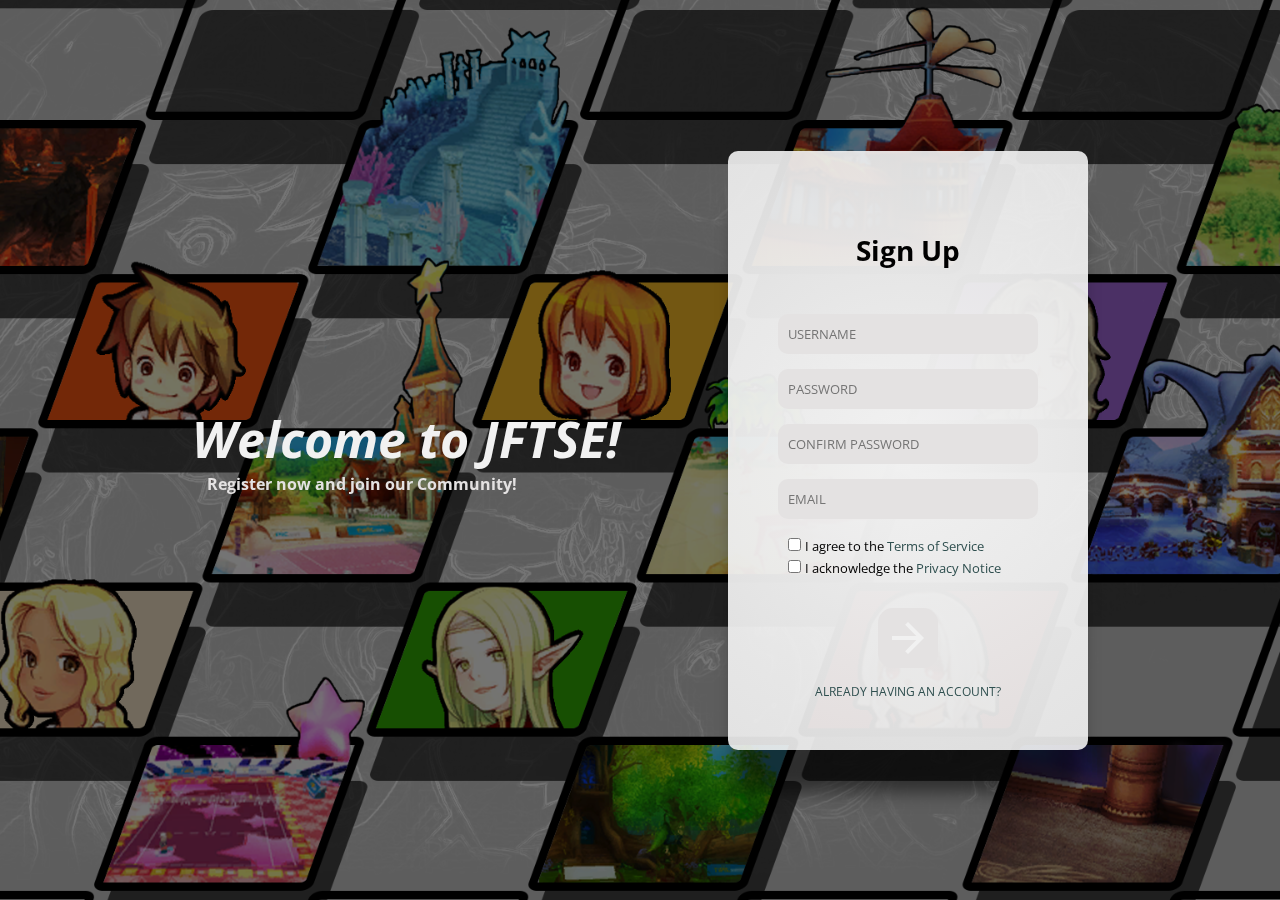
<file: register.html>
<!DOCTYPE html>
<html lang="en">
<head>
    <meta charset="UTF-8">
    <meta http-equiv="X-UA-Compatible" content="IE=edge">
    <link rel="stylesheet" href="styles/register.css">
    <meta name="viewport" content="width=device-width, initial-scale=1.0">
    <title>JFTSE - Login</title>
</head>
<body>
    <div class="container">
        <div class="greeting">
            <h1 class="message">Welcome to JFTSE!</h1>
            <h2 class="message-2">Register now and join our Community!</h2>
        </div>
        <div class="register-box">
            <p>Sign Up</p>
            <form action="" method="post">
                <section class="register-inputs">
                    <input class="username" type="text" name="user" id="username" placeholder="USERNAME">
                    <input class="password" type="password" name="user" id="password" placeholder="PASSWORD">
                    <input class="password" type="password" name="user" id="password" placeholder="CONFIRM PASSWORD">
                    <input class="email" type="email" name="email" id="email" placeholder="EMAIL">
                </section>
                <section class="register-req">
                    <div class="terms">
                        <input class="terms" type="checkbox" name="terms" id="terms">
                        <label for="terms">I agree to the <a href="/termsofservice.html" target="_blank">Terms of Service</a></label>
                    </div>
                    <div class="privacy">
                        <input class="terms" type="checkbox" name="privacy" id="privacy">
                        <label for="privacy">I acknowledge the <a href="/privacy.html" target="_blank">Privacy Notice</a></label>
                    </div>
                </section>
                <button type="submit" name="login-button"></button>
                <a href="/login.html" class="signin-redirect">ALREADY HAVING AN ACCOUNT?</a>
            </form>
        </div>
    </div>
</body>
</html>
</file>
<file: styles/register.css>
@import url("https://fonts.googleapis.com/css2?family=Roboto:wght@100;300;700&display=swap");
@import url("https://fonts.googleapis.com/css2?family=Open+Sans:wght@300;500;700&display=swap");
@import url("https://fonts.googleapis.com/css2?family=Roboto:wght@100;300;700&display=swap");
@import url("https://fonts.googleapis.com/css2?family=Open+Sans:wght@300;500;700&display=swap");
:root {
  font-size: 62.5%;
}

* {
  -webkit-box-sizing: border-box;
          box-sizing: border-box;
  margin: 0;
  padding: 0;
  font-family: "Roboto", sans-serif;
  font-size: 1.6rem;
}

button {
  background-color: transparent;
  border: none;
  color: white;
  height: 50%;
  padding: 0 10px;
  font-size: 1.3rem;
  font-weight: 700;
  text-transform: uppercase;
  -webkit-transition: all 0.3s ease;
  transition: all 0.3s ease;
  border-radius: 5px;
  cursor: pointer;
}

a {
  text-decoration: none;
  font-size: 1.2rem;
  color: inherit;
}

@-webkit-keyframes easeLeftToRight {
  from {
    right: 16%;
    opacity: 0;
  }
  to {
    right: 15%;
    opacity: 1;
  }
}

@keyframes easeLeftToRight {
  from {
    right: 16%;
    opacity: 0;
  }
  to {
    right: 15%;
    opacity: 1;
  }
}

@-webkit-keyframes opacity {
  from {
    opacity: 0;
  }
  to {
    opacity: 1;
  }
}

@keyframes opacity {
  from {
    opacity: 0;
  }
  to {
    opacity: 1;
  }
}

* {
  font-family: "Open Sans", sans-serif;
  margin: 0;
  padding: 0;
  -webkit-box-sizing: border-box;
          box-sizing: border-box;
}

.container {
  position: fixed;
  display: -webkit-box;
  display: -ms-flexbox;
  display: flex;
  -webkit-box-pack: end;
      -ms-flex-pack: end;
          justify-content: flex-end;
  font-size: 1.4rem;
  height: 100vh;
  width: 100vw;
  background: #747474 url(/styles/images/wallpaper.png) no-repeat center;
  background-size: cover;
  background-blend-mode: multiply;
  padding: 15%;
}

.container .greeting {
  width: 100%;
  margin: auto 0;
  -webkit-animation-name: opacity;
          animation-name: opacity;
  -webkit-animation-duration: 1s;
          animation-duration: 1s;
}

.container .greeting .message {
  color: #f1f1f1;
  font-size: 5rem;
  font-style: italic;
}

.container .greeting .message-2 {
  margin-left: 1.5rem;
  color: #e4e2e2;
}

.container .register-box {
  position: absolute;
  right: 15%;
  -ms-flex-item-align: center;
      align-self: center;
  display: -webkit-box;
  display: -ms-flexbox;
  display: flex;
  -webkit-box-orient: vertical;
  -webkit-box-direction: normal;
      -ms-flex-direction: column;
          flex-direction: column;
  width: 360px;
  background: radial-gradient(circle, #f1f1f1 0%, rgba(241, 241, 241, 0.95) 50%, rgba(241, 241, 241, 0.9) 100%);
  padding: 50px;
  -webkit-animation-name: easeLeftToRight;
          animation-name: easeLeftToRight;
  -webkit-animation-duration: 0.5s;
          animation-duration: 0.5s;
  border-radius: 10px;
  -webkit-box-shadow: 0px 50px 18px -8px rgba(0, 0, 0, 0.5);
          box-shadow: 0px 50px 18px -8px rgba(0, 0, 0, 0.5);
}

.container .register-box p {
  color: black;
  font-size: 2.8rem;
  font-weight: bold;
  -ms-flex-item-align: center;
      -ms-grid-row-align: center;
      align-self: center;
  margin: 30px auto;
}

.container .register-box form .register-req {
  display: -webkit-box;
  display: -ms-flexbox;
  display: flex;
  -webkit-box-orient: vertical;
  -webkit-box-direction: normal;
      -ms-flex-direction: column;
          flex-direction: column;
  margin: 0 0 30px 10px;
}

.container .register-box form .register-req div label {
  font-size: 1.3rem;
}

.container .register-box form .register-req div label a {
  font-size: 1.3rem;
}

.container .register-box .username, .container .register-box .password, .container .register-box .email {
  display: block;
  width: 100%;
  height: 40px;
  margin: 15px auto;
  padding: 1rem;
  font-size: 1.3rem;
  border: none;
  background-color: #e4e2e2;
  border-radius: 10px;
}

.container .register-box .username:focus, .container .register-box .password:focus, .container .register-box .email:focus {
  background-color: whitesmoke;
}

.container .register-box button {
  display: -webkit-box;
  display: -ms-flexbox;
  display: flex;
  margin: 15px auto;
  height: 60px;
  width: 60px;
  background: #e4e2e2 url(/styles/icons/login-button.svg) center no-repeat;
  border: none;
  border-radius: 15px;
  -webkit-transition: background-color 0.2s ease;
  transition: background-color 0.2s ease;
}

.container .register-box button:hover {
  background-color: cadetblue;
}

.container .register-box a {
  color: darkslategrey;
  font-size: 1.4rem;
  -webkit-transition: color 0.2s ease;
  transition: color 0.2s ease;
  margin: 0 auto;
}

.container .register-box a:hover {
  color: cadetblue;
}

.container .register-box .signin-redirect {
  color: darkslategrey;
  display: -webkit-box;
  display: -ms-flexbox;
  display: flex;
  -webkit-box-pack: center;
      -ms-flex-pack: center;
          justify-content: center;
  font-size: 1.2rem;
  -webkit-transition: color 0.2s ease;
  transition: color 0.2s ease;
}

.container .register-box .signin-redirect:hover {
  color: cadetblue;
}
/*# sourceMappingURL=register.css.map */
</file>
